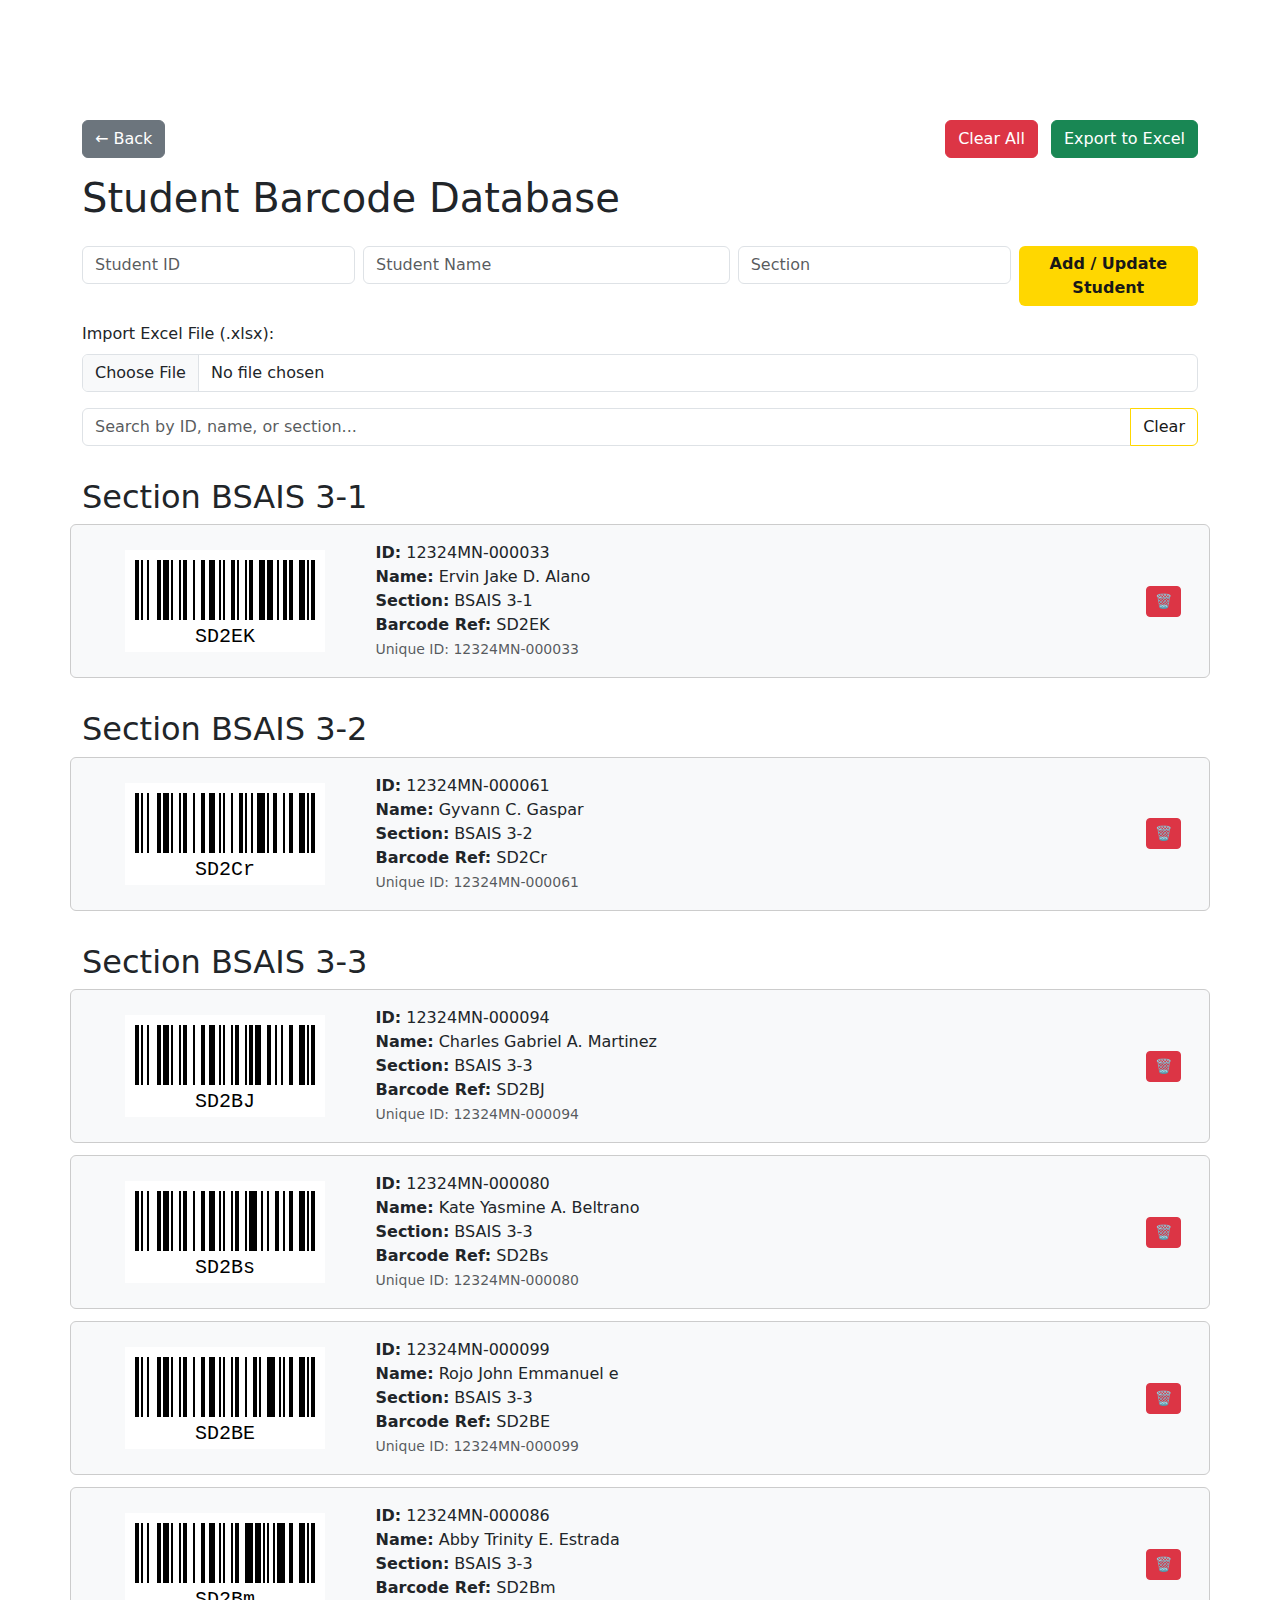
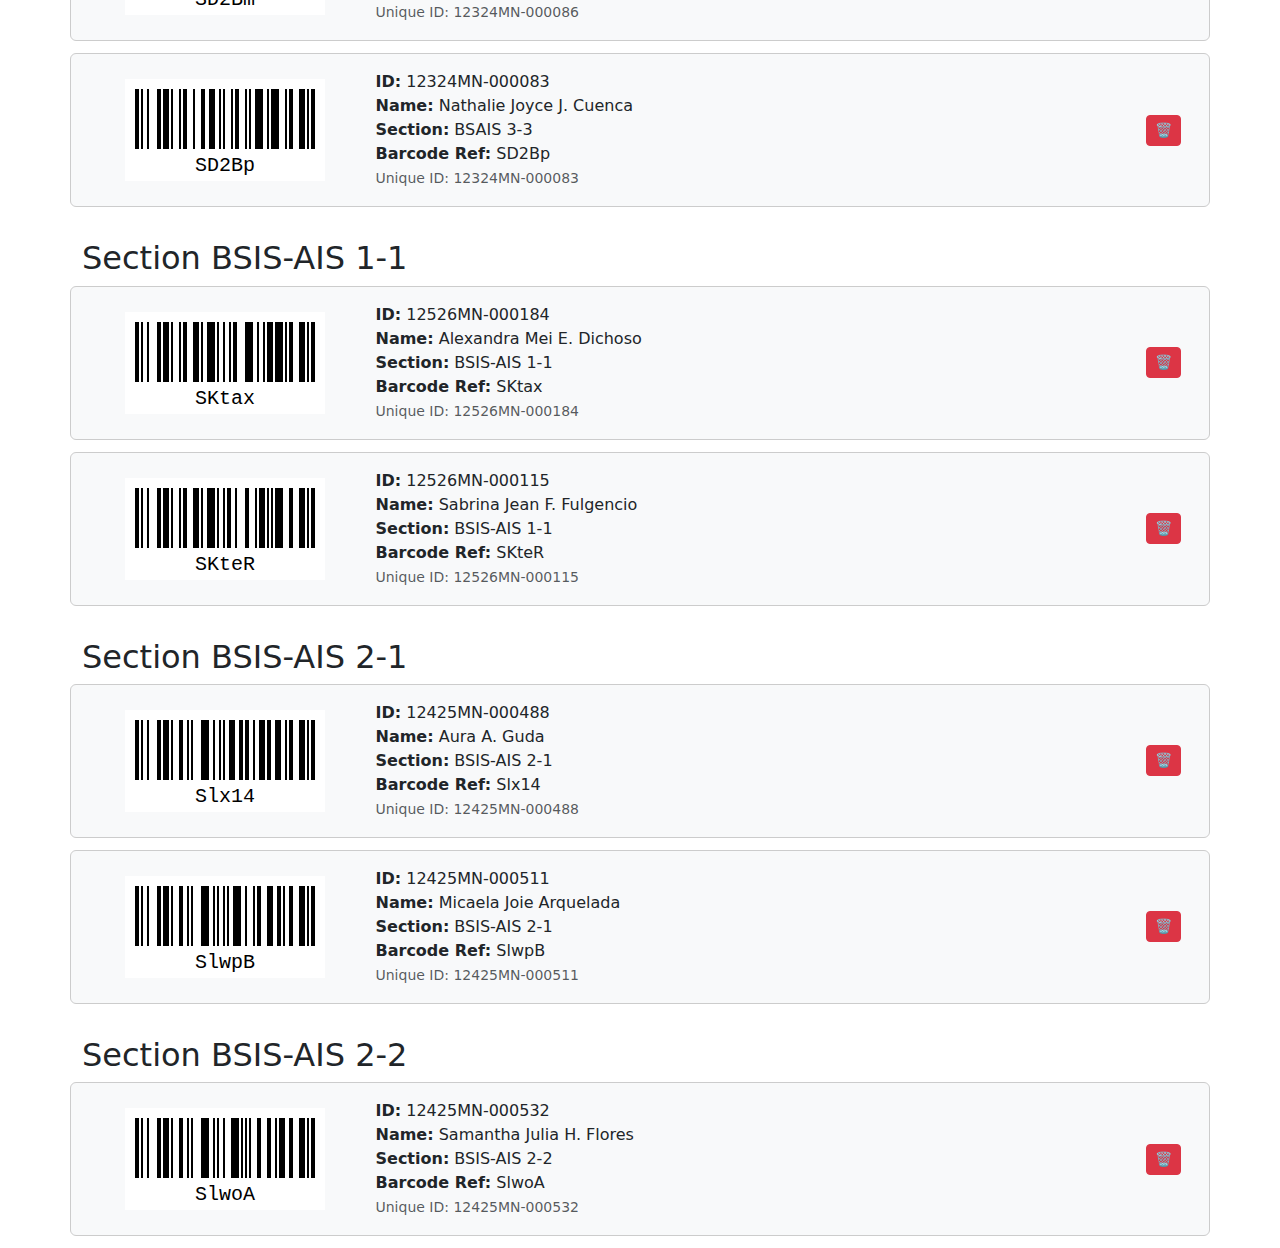
<file: barcode-database.html>
<!DOCTYPE html>
<html lang="en">
<head>
    <meta charset="UTF-8">
    <meta name="viewport" content="width=device-width, initial-scale=1.0">
    <title>Barcode Student Database</title>
    <link href="lib/bootstrap.min.css" rel="stylesheet">
    <link rel="stylesheet" href="styles.css">
    <style>
        .barcode-img { margin: 0 10px 10px 0; }
        .student-card { border: 1px solid #ccc; border-radius: 6px; padding: 16px; margin-bottom: 12px; background: #f8f9fa; }
        .section-title { margin-top: 32px; }
    </style>
</head>
<body>

<div class="container mt-4 with-fixed-navbar">
    <div class="d-flex justify-content-between align-items-center mb-3">
        <a href="index.html" class="btn btn-secondary">← Back</a>
        <div>
            <button id="clearAll" class="btn btn-danger me-2">Clear All</button>
            <button id="exportExcel" class="btn btn-success">Export to Excel</button>
        </div>
    </div>
    <h1 class="mb-4">Student Barcode Database</h1>
    <form id="addStudentForm" class="row g-2 mb-3">
        <div class="col-md-3">
            <input type="text" class="form-control" id="addStudentId" placeholder="Student ID" required>
        </div>
        <div class="col-md-4">
            <input type="text" class="form-control" id="addStudentName" placeholder="Student Name" required>
        </div>
        <div class="col-md-3">
            <input type="text" class="form-control" id="addStudentSection" placeholder="Section" required>
        </div>
        <div class="col-md-2">
            <button type="submit" class="btn btn-primary w-100">Add / Update Student</button>
        </div>
    </form>
    <div class="mb-3">
        <label for="excelInput" class="form-label">Import Excel File (.xlsx):</label>
        <input type="file" id="excelInput" accept=".xlsx" class="form-control" />
    </div>
    <div class="mb-3">
        <div class="input-group">
            <input type="text" id="searchInput" class="form-control" placeholder="Search by ID, name, or section...">
            <button class="btn btn-outline-secondary" type="button" id="clearSearch">Clear</button>
        </div>
    </div>
    <div id="database"></div>
</div>

<!-- Delete All Confirmation Modal -->
<div class="modal fade" id="deleteAllModal" tabindex="-1">
    <div class="modal-dialog">
        <div class="modal-content">
            <div class="modal-header">
                <h5 class="modal-title">Delete All Students</h5>
                <button type="button" class="btn-close" data-bs-dismiss="modal"></button>
            </div>
            <div class="modal-body">
                <p class="text-danger">Warning: This action cannot be undone. All students and their barcode data will be permanently deleted.</p>
                <p>To confirm, please type "Delete" in the box below:</p>
                <input type="text" class="form-control" id="deleteConfirmation" placeholder="Type 'Delete' to confirm">
            </div>
            <div class="modal-footer">
                <button type="button" class="btn btn-secondary" data-bs-dismiss="modal">Cancel</button>
                <button type="button" class="btn btn-danger" id="confirmDeleteAll" disabled>Delete All Students</button>
            </div>
        </div>
    </div>
</div>

<script src="lib/bootstrap.bundle.min.js"></script>
<script src="lib/JsBarcode.all.min.js"></script>
<script src="lib/xlsx.full.min.js"></script>
<script src="lib/encoder.js"></script>
<script>
// Sample data (replace with your real data or import from Excel)
const SAMPLE_STUDENTS = [

];

function saveStudents() {
    localStorage.setItem('barcodeStudents', JSON.stringify(students));
}

function loadStudents() {
    const data = localStorage.getItem('barcodeStudents');
    if (data) {
        try {
            return JSON.parse(data);
        } catch (e) {
            return [...SAMPLE_STUDENTS];
        }
    }
    return [...SAMPLE_STUDENTS];
}

// Try to hydrate students from Database/* when running from GitHub Pages and local storage is empty
async function syncStudentsFromRepo() {
    try {
        const candidateUrls = [
            'Database/officers.xlsx',
            'Database/officers.xls',
            'Database/officers.csv',
            'Database/Officer%20Database.xlsx',
            'Database/OFFICER%20DATABASE.xlsx',
            'Database/Officer_Database.xlsx',
            'Database/OFFICERS.xlsx'
        ];
        let url = null;
        for (const u of candidateUrls) {
            try {
                const res = await fetch(u + '?cb=' + Date.now(), { cache: 'no-store', method: 'GET' });
                if (res.ok) { url = u; break; }
            } catch (_) { /* try next */ }
        }
        if (!url) return false;

        if (url.toLowerCase().endsWith('.csv')) {
            const text = await (await fetch(url + '?cb=' + Date.now(), { cache: 'no-store' })).text();
            const rows = text.split(/\r?\n/).map(r => r.split(',').map(c => c.trim()));
            const header = (rows[0] || []).map(h => h.toLowerCase());
            const idxId = header.findIndex(h => ['student id','id','officer id','studentid'].includes(h));
            const idxName = header.findIndex(h => ['student name','name','studentname'].includes(h));
            const idxSection = header.findIndex(h => ['section','course','dept'].includes(h));
            const list = [];
            for (let i = 1; i < rows.length; i++) {
                const r = rows[i]; if (!r || r.length === 0) continue;
                const studentId = String(r[idxId] || '').trim(); if (!studentId) continue;
                list.push({ studentId, studentName: String(r[idxName] || '').trim(), section: String(r[idxSection] || '').trim() });
            }
            if (list.length > 0) localStorage.setItem('barcodeStudents', JSON.stringify(list));
            return list.length > 0;
        } else {
            const ab = await (await fetch(url + '?cb=' + Date.now(), { cache: 'no-store' })).arrayBuffer();
            const wb = XLSX.read(new Uint8Array(ab), { type: 'array' });
            const sheet = wb.Sheets[wb.SheetNames[0]];
            const rows = XLSX.utils.sheet_to_json(sheet, { header: 1 });
            if (!rows || rows.length < 2) return false;
            const header = rows[0].map(h => String(h || '').toLowerCase().trim());
            const idxId = header.findIndex(h => ['student id','id','officer id','studentid'].includes(h));
            const idxName = header.findIndex(h => ['student name','name','studentname'].includes(h));
            const idxSection = header.findIndex(h => ['section','course','dept'].includes(h));
            const list = [];
            for (let i = 1; i < rows.length; i++) {
                const r = rows[i]; if (!r || r.length === 0) continue;
                const studentId = String(r[idxId] || '').trim(); if (!studentId) continue;
                list.push({ studentId, studentName: String(r[idxName] || '').trim(), section: String(r[idxSection] || '').trim() });
            }
            if (list.length > 0) localStorage.setItem('barcodeStudents', JSON.stringify(list));
            return list.length > 0;
        }
    } catch (_) {
        return false;
    }
}

function ensureUniqueIds(students) {
    return students.map(s => {
        s.uniqueId = s.studentId;
        return s;
    });
}

let students = ensureUniqueIds(loadStudents());

// Auto-sync from Database if empty
(async function autoSyncStudents(){
    try {
        if (!students || students.length === 0) {
            const ok = await syncStudentsFromRepo();
            if (ok) {
                students = ensureUniqueIds(loadStudents());
            }
        }
    } catch(_) {}
})();

function groupBySection(students) {
    const sections = {};
    students.forEach(s => {
        if (!sections[s.section]) sections[s.section] = [];
        sections[s.section].push(s);
    });
    return sections;
}

function renderDatabase() {
    const dbDiv = document.getElementById('database');
    dbDiv.innerHTML = '';
    
    // Get search term
    const searchTerm = document.getElementById('searchInput').value.toLowerCase();
    
    // Filter students based on search term
    let filteredStudents = students;
    if (searchTerm) {
        filteredStudents = students.filter(student => 
            student.studentId.toLowerCase().includes(searchTerm) ||
            student.studentName.toLowerCase().includes(searchTerm) ||
            student.section.toLowerCase().includes(searchTerm)
        );
    }
    
    const sections = groupBySection(filteredStudents);
    Object.keys(sections).sort().forEach(section => {
        const sectionDiv = document.createElement('div');
        sectionDiv.innerHTML = `<h2 class="section-title">Section ${section}</h2>`;
        sections[section].forEach((student, idx) => {
            const ref = encodeStudentData(student.studentId);
            const card = document.createElement('div');
            card.className = 'student-card row align-items-center';
            card.innerHTML = `
                <div class="col-md-3 col-12 text-center">
                    <svg id="barcode-${ref}"></svg>
                </div>
                <div class="col-md-8 col-12">
                    <strong>ID:</strong> ${student.studentId}<br>
                    <strong>Name:</strong> ${student.studentName}<br>
                    <strong>Section:</strong> ${student.section}<br>
                    <strong>Barcode Ref:</strong> ${ref}<br>
                    <small class="text-muted">Unique ID: ${student.studentId}</small>
                </div>
                <div class="col-md-1 col-12 text-end">
                    <button class="btn btn-sm btn-danger delete-student" title="Delete Student" data-section="${section}" data-index="${idx}"><span aria-hidden="true">🗑️</span></button>
                </div>
            `;
            sectionDiv.appendChild(card);
            setTimeout(() => {
                JsBarcode(`#barcode-${ref}`, ref, { format: "CODE128", width: 2, height: 60, displayValue: true });
            }, 0);
        });
        dbDiv.appendChild(sectionDiv);
    });
    // Attach delete handlers
    document.querySelectorAll('.delete-student').forEach(btn => {
        btn.addEventListener('click', function() {
            const section = this.getAttribute('data-section');
            const idx = parseInt(this.getAttribute('data-index'));
            const sectionStudents = sections[section];
            const studentToDelete = sectionStudents[idx];
            // Remove from students array by studentId
            students = students.filter(s => s.studentId !== studentToDelete.studentId);
            renderDatabase();
            saveStudents();
        });
    });
    saveStudents();
}

// Excel import handler
const excelInput = document.getElementById('excelInput');
excelInput.addEventListener('change', function(e) {
    const file = e.target.files[0];
    if (!file) return;
    const reader = new FileReader();
    reader.onload = function(evt) {
        const data = new Uint8Array(evt.target.result);
        const workbook = XLSX.read(data, { type: 'array' });
        const sheet = workbook.Sheets[workbook.SheetNames[0]];
        const rows = XLSX.utils.sheet_to_json(sheet, { header: 1 });
        // Expecting header: ID, Name, Section
        const header = rows[0].map(h => h.toLowerCase());
        const newStudents = [];
        for (let i = 1; i < rows.length; i++) {
            const row = rows[i];
            if (row[header.indexOf('studentid')] && row[header.indexOf('studentname')] && row[header.indexOf('section')]) {
                newStudents.push({
                    uniqueId: String(row[header.indexOf('studentid')]),
                    studentId: String(row[header.indexOf('studentid')]),
                    studentName: String(row[header.indexOf('studentname')]),
                    section: String(row[header.indexOf('section')])
                });
            }
        }
        // Merge: update existing or add new
        const studentMap = {};
        students.forEach(s => { studentMap[s.studentId] = s; });
        newStudents.forEach(s => { studentMap[s.studentId] = s; });
        students = Object.values(studentMap);
        students = ensureUniqueIds(students);
        renderDatabase();
        saveStudents();
    };
    reader.readAsArrayBuffer(file);
});

// Add/Edit student form handler
const addStudentForm = document.getElementById('addStudentForm');
const studentIdInput = document.getElementById('addStudentId');
const studentNameInput = document.getElementById('addStudentName');
const studentSectionInput = document.getElementById('addStudentSection');

// Add event listener for student ID input
studentIdInput.addEventListener('input', function() {
    const studentId = this.value.trim();
    if (studentId) {
        const existingStudent = students.find(s => s.studentId === studentId);
        if (existingStudent) {
            studentNameInput.value = existingStudent.studentName;
            studentSectionInput.value = existingStudent.section;
        } else {
            studentNameInput.value = '';
            studentSectionInput.value = '';
        }
    }
});

addStudentForm.addEventListener('submit', function(e) {
    e.preventDefault();
    const studentId = document.getElementById('addStudentId').value.trim();
    const studentName = document.getElementById('addStudentName').value.trim();
    const section = document.getElementById('addStudentSection').value.trim();
    if (!studentId || !studentName || !section) return;
    // Check if studentId exists
    let found = false;
    students = students.map(s => {
        if (s.studentId === studentId) {
            found = true;
            return { ...s, studentName, section };
        }
        return s;
    });
    if (!found) {
        students.push({ uniqueId: studentId, studentId, studentName, section });
    }
    students = ensureUniqueIds(students);
    renderDatabase();
    saveStudents();
    addStudentForm.reset();
});

// Add search functionality
document.getElementById('searchInput').addEventListener('input', function() {
    renderDatabase();
});

document.getElementById('clearSearch').addEventListener('click', function() {
    document.getElementById('searchInput').value = '';
    renderDatabase();
});

// Delete All functionality
const deleteAllModal = new bootstrap.Modal(document.getElementById('deleteAllModal'));
const deleteConfirmation = document.getElementById('deleteConfirmation');
const confirmDeleteAll = document.getElementById('confirmDeleteAll');

document.getElementById('clearAll').addEventListener('click', function() {
    deleteConfirmation.value = '';
    confirmDeleteAll.disabled = true;
    deleteAllModal.show();
});

deleteConfirmation.addEventListener('input', function() {
    confirmDeleteAll.disabled = this.value !== 'Delete';
});

confirmDeleteAll.addEventListener('click', function() {
    if (deleteConfirmation.value === 'Delete') {
        students = [];
        renderDatabase();
        saveStudents();
        deleteAllModal.hide();
    }
});

document.getElementById('exportExcel').addEventListener('click', function() {
    // Prepare data for export (include uniqueId = studentId)
    const exportData = [
        ['uniqueId', 'studentId', 'studentName', 'section']
    ];
    students.forEach(s => {
        exportData.push([s.studentId, s.studentId, s.studentName, s.section]);
    });
    const ws = XLSX.utils.aoa_to_sheet(exportData);
    const wb = XLSX.utils.book_new();
    XLSX.utils.book_append_sheet(wb, ws, 'Students');
    XLSX.writeFile(wb, 'barcode-students.xlsx');
});

// Initial render
renderDatabase();
</script>
</body>
</html>
</file>
<file: styles.css>
@import url('https://fonts.googleapis.com/css2?family=Montserrat:wght@700;900&display=swap');

:root {
  --gold: #FFD700;
  --gold-dark: #FFC107;
  --black: #181818;
  --white: #fff;
}

/* Navbar to match merchandise site */
.navbar {
  background: var(--black) !important;
  height: 70px;
}

.navbar-brand span {
  font-family: 'Montserrat', Arial, sans-serif;
  font-weight: 900;
  color: var(--gold);
  letter-spacing: 2px;
}

/* Primary button uses gold */
.btn-primary {
  background: var(--gold);
  color: var(--black);
  border: none;
  font-weight: 700;
}

.btn-primary:hover, .btn-primary:focus {
  background: var(--black);
  color: var(--gold);
}

/* Outline buttons with gold theme */
.btn-outline-primary,
.btn-outline-secondary,
.btn-outline-info,
.btn-outline-warning {
  border-color: var(--gold) !important;
  color: var(--black) !important;
  background-color: #fff !important;
}

.btn-outline-primary:hover,
.btn-outline-secondary:hover,
.btn-outline-info:hover,
.btn-outline-warning:hover {
  background-color: var(--gold) !important;
  color: var(--black) !important;
}

/* Info/Success hover alignment */
.btn-info:hover,
.btn-success:hover {
  background-color: var(--black) !important;
  color: var(--gold) !important;
  border-color: var(--black) !important;
}

/* Optional utility for spacing below fixed navbar */
.with-fixed-navbar {
  margin-top: 120px !important;
}
</file>
